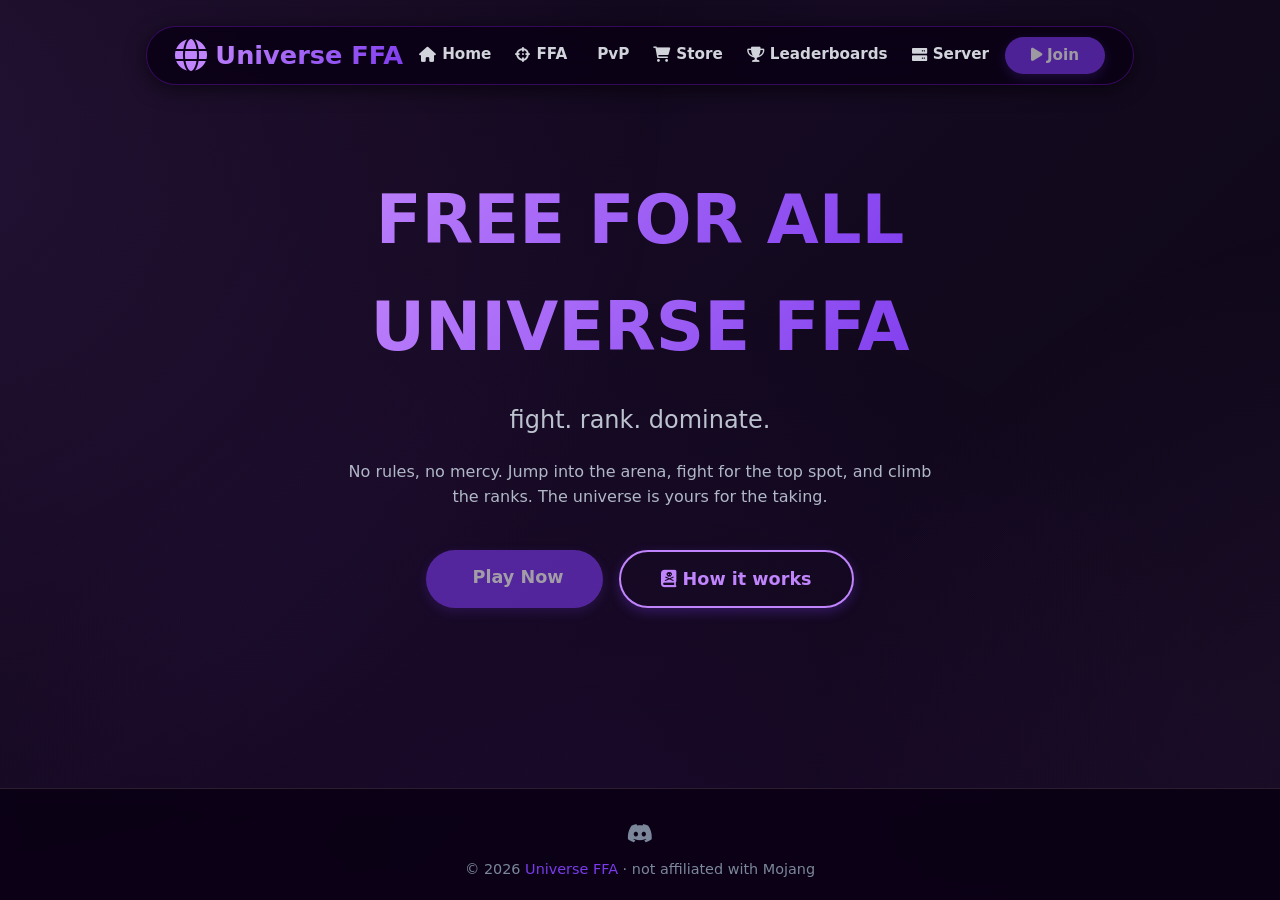
<file: index.html>
<!DOCTYPE html>
<html lang="en">
<head>
  <meta charset="UTF-8">
  <meta name="viewport" content="width=device-width, initial-scale=1.0">
  <title>Universe FFA · Home</title>
  <link rel="icon" type="image/png" href="favicon.png">
  <link rel="stylesheet" href="https://cdnjs.cloudflare.com/ajax/libs/font-awesome/6.0.0-beta3/css/all.min.css">
  <link rel="stylesheet" href="style.css">
  <style>
    .hero { text-align: center; padding: 3.5rem 0; }
    .hero h1 { font-size: 4.2rem; }
    .hero .subtitle { font-size: 1.5rem; margin: 1.2rem 0; color: #bcc3cf; }
    .hero p { max-width: 600px; margin: 0 auto 2.5rem; color: #b0b8c7; }
  </style>
</head>
<body>
  <div class="container">
    <nav class="navbar">
      <a href="index.html" class="logo"><i class="fas fa-globe"></i><span>Universe FFA</span></a>
      <div class="nav-links">
        <a href="index.html"><i class="fas fa-home"></i> Home</a>
        <a href="ffa.html"><i class="fas fa-crosshairs"></i> FFA</a>
        <a href="pvp.html"><i class="fas fa-sword"></i> PvP</a>
        <a href="store/index.html"><i class="fas fa-shopping-cart"></i> Store</a>
        <a href="leaderboards.html"><i class="fas fa-trophy"></i> Leaderboards</a>
        <a href="server.html"><i class="fas fa-server"></i> Server</a>
      </div>
      <a href="#" class="btn" style="pointer-events: none; opacity: 0.6;"><i class="fas fa-play"></i> Join</a>
    </nav>
  </div>
  <div class="container">
    <div class="hero">
      <h1>FREE FOR ALL</h1>
      <h1>UNIVERSE FFA</h1>
      <div class="subtitle">fight. rank. dominate.</div>
      <p>No rules, no mercy. Jump into the arena, fight for the top spot, and climb the ranks. The universe is yours for the taking.</p>
      <div class="hero-actions" style="display: flex; gap: 1rem; justify-content: center; flex-wrap: wrap;">
        <a href="#" class="btn" style="font-size: 1.1rem; padding: 0.8rem 2.5rem; pointer-events: none; opacity: 0.6;"><i class="fas fa-sword"></i> Play Now</a>
        <a href="ffa.html" class="btn btn-outline" style="font-size: 1.1rem; padding: 0.8rem 2.5rem;"><i class="fas fa-book-dead"></i> How it works</a>
      </div>
    </div>
  </div>
  <footer>
    <div class="container">
      <div class="footer-content">
        <div class="socials">
          <a href="https://discord.gg/pzXv2XDpx" target="_blank"><i class="fab fa-discord"></i></a>
        </div>
        <div class="copy">&copy; 2026 <span>Universe FFA</span> · not affiliated with Mojang</div>
      </div>
    </div>
  </footer>
</body>
</html>
</file>
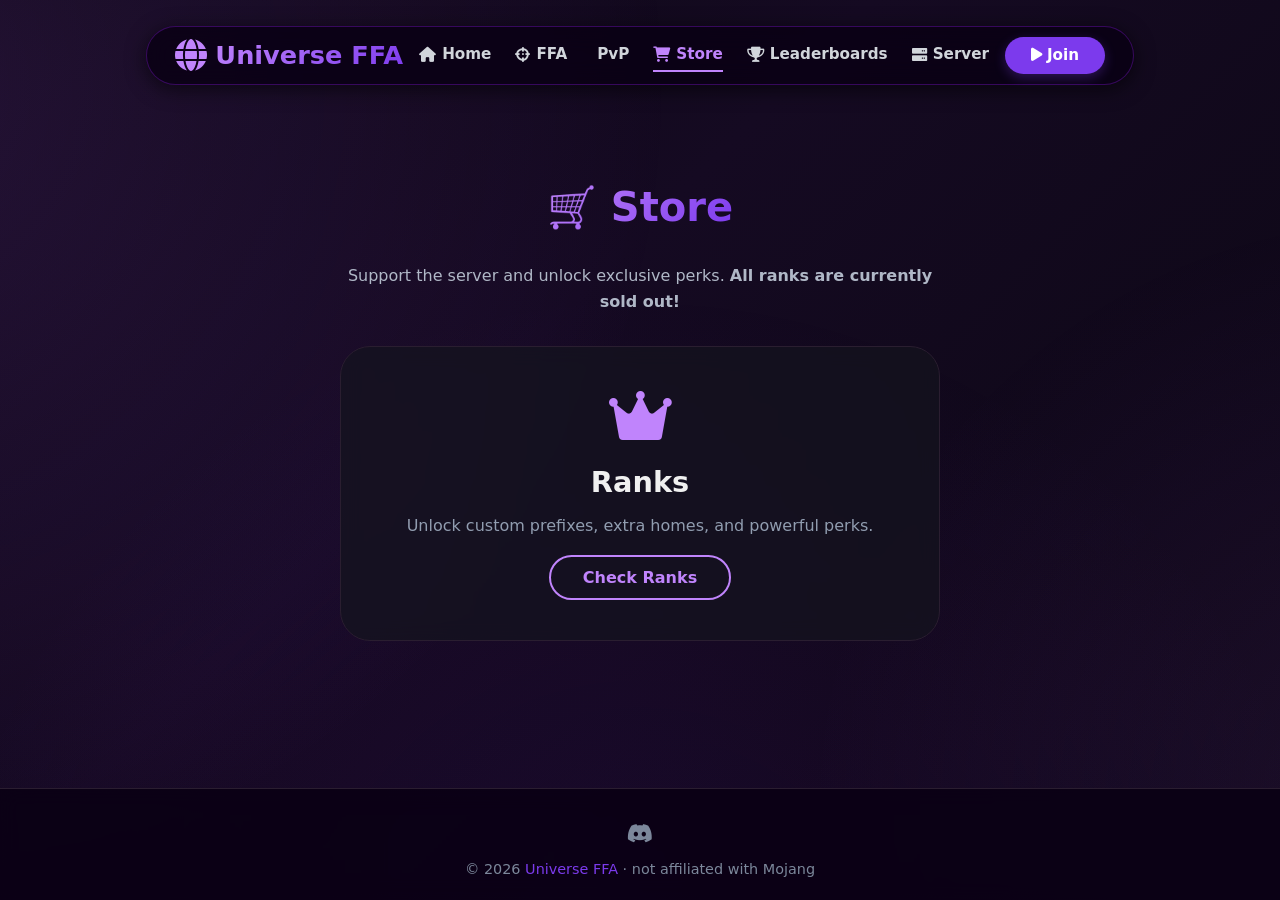
<file: store/index.html>
<!DOCTYPE html>
<html lang="en">
<head>
  <meta charset="UTF-8">
  <meta name="viewport" content="width=device-width, initial-scale=1.0">
  <title>Universe FFA · Store</title>
  <link rel="icon" type="image/png" href="favicon.png">
  <link rel="stylesheet" href="https://cdnjs.cloudflare.com/ajax/libs/font-awesome/6.0.0-beta3/css/all.min.css">
  <link rel="stylesheet" href="../style.css">
  <style>
    .store-grid { display: grid; grid-template-columns: 1fr; gap: 2rem; margin: 2rem 0 3rem; max-width: 600px; margin-left: auto; margin-right: auto; }
    .store-item {
      background: rgba(20, 20, 30, 0.7); backdrop-filter: blur(10px);
      border-radius: 30px; padding: 2.5rem 1.5rem; text-align: center;
      border: 1px solid #2a1e30; transition: 0.3s; text-decoration: none; color: inherit; display: block;
    }
    .store-item:hover { transform: translateY(-8px); border-color: #c084fc; box-shadow: 0 12px 30px rgba(124, 58, 237, 0.2); }
    .store-item i { font-size: 3.5rem; color: #c084fc; margin-bottom: 1rem; }
    .store-item h3 { font-size: 1.8rem; margin-bottom: 0.5rem; color: #f0f0f0; }
    .store-item .desc { color: #919db0; margin-bottom: 1rem; }
    .buy-btn {
      background: transparent; border: 2px solid #c084fc; color: #c084fc;
      padding: 0.5rem 2rem; border-radius: 40px; font-weight: 700; cursor: pointer;
      transition: 0.3s; text-decoration: none; display: inline-block;
    }
    .buy-btn:hover { background: #c084fc; color: #0b0d15; }
  </style>
</head>
<body>
  <div class="container">
    <nav class="navbar">
      <a href="../index.html" class="logo"><i class="fas fa-globe"></i><span>Universe FFA</span></a>
      <div class="nav-links">
        <a href="../index.html"><i class="fas fa-home"></i> Home</a>
        <a href="../ffa.html"><i class="fas fa-crosshairs"></i> FFA</a>
        <a href="../pvp.html"><i class="fas fa-sword"></i> PvP</a>
        <a href="index.html" style="color:#c084fc; border-bottom-color:#c084fc;"><i class="fas fa-shopping-cart"></i> Store</a>
        <a href="../leaderboards.html"><i class="fas fa-trophy"></i> Leaderboards</a>
        <a href="../server.html"><i class="fas fa-server"></i> Server</a>
      </div>
      <a href="minecraft://scarletsmp.playwithbao.com:48316" class="btn"><i class="fas fa-play"></i> Join</a>
    </nav>
  </div>
  <div class="container" style="padding: 2rem 0;">
    <h2 class="section-title"><span>🛒 Store</span></h2>
    <p style="color: #b0b8c7; max-width: 600px; margin: 0 auto 2rem; text-align: center;">Support the server and unlock exclusive perks. <strong>All ranks are currently sold out!</strong></p>
    <div class="store-grid">
      <a href="ranks.html" class="store-item">
        <i class="fas fa-crown"></i>
        <h3>Ranks</h3>
        <div class="desc">Unlock custom prefixes, extra homes, and powerful perks.</div>
        <span class="buy-btn">Check Ranks</span>
      </a>
    </div>
  </div>
  <footer>
    <div class="container">
      <div class="footer-content">
        <div class="socials"><a href="https://discord.gg/pzXv2XDpx" target="_blank"><i class="fab fa-discord"></i></a></div>
        <div class="copy">&copy; 2026 <span>Universe FFA</span> · not affiliated with Mojang</div>
      </div>
    </div>
  </footer>
</body>
</html>
</file>
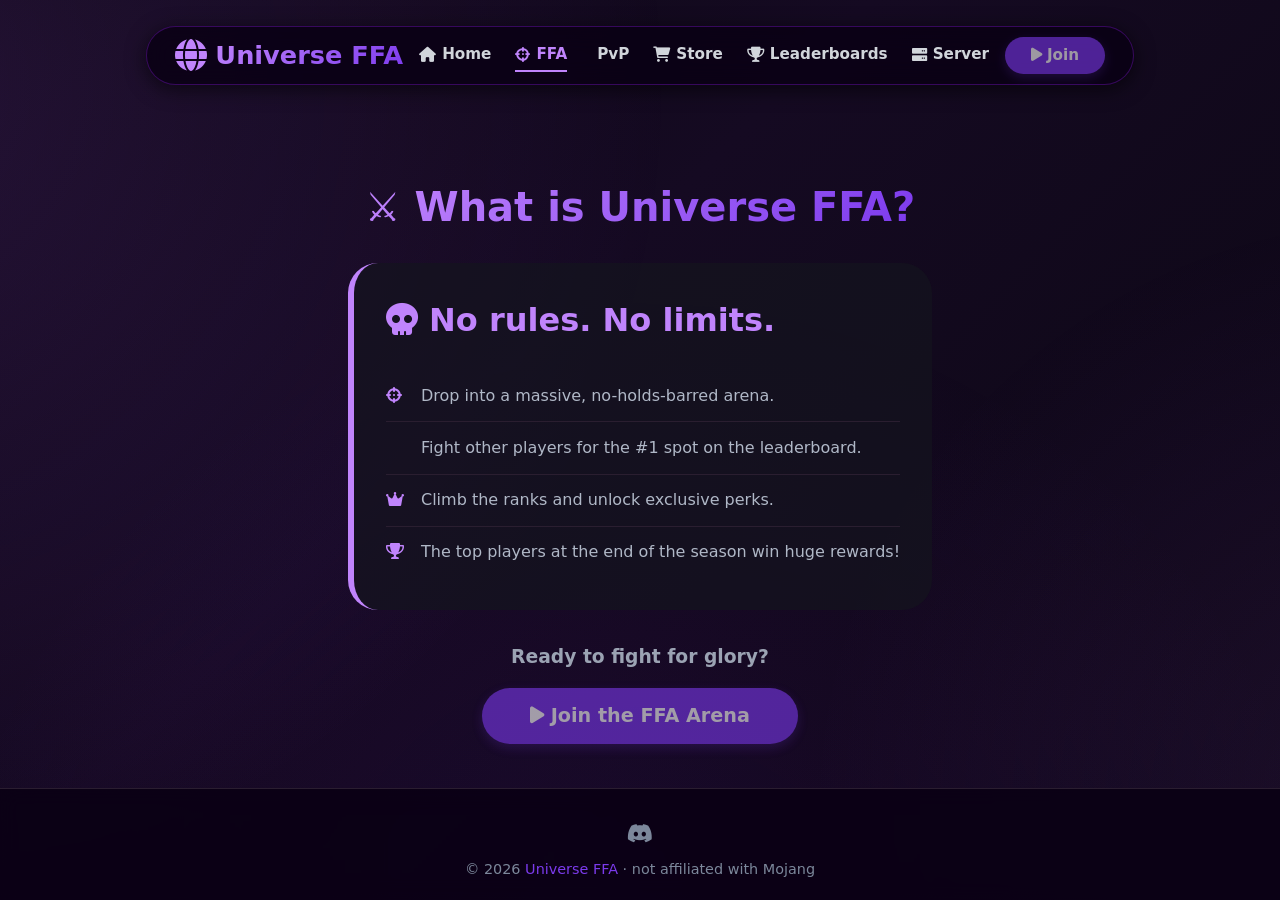
<file: ffa.html>
<!DOCTYPE html>
<html lang="en">
<head>
  <meta charset="UTF-8">
  <meta name="viewport" content="width=device-width, initial-scale=1.0">
  <title>Universe FFA · FFA</title>
  <link rel="icon" type="image/png" href="favicon.png">
  <link rel="stylesheet" href="https://cdnjs.cloudflare.com/ajax/libs/font-awesome/6.0.0-beta3/css/all.min.css">
  <link rel="stylesheet" href="style.css">
</head>
<body>
  <div class="container">
    <nav class="navbar">
      <a href="index.html" class="logo"><i class="fas fa-globe"></i><span>Universe FFA</span></a>
      <div class="nav-links">
        <a href="index.html"><i class="fas fa-home"></i> Home</a>
        <a href="ffa.html" style="color:#c084fc; border-bottom-color:#c084fc;"><i class="fas fa-crosshairs"></i> FFA</a>
        <a href="pvp.html"><i class="fas fa-sword"></i> PvP</a>
        <a href="store/index.html"><i class="fas fa-shopping-cart"></i> Store</a>
        <a href="leaderboards.html"><i class="fas fa-trophy"></i> Leaderboards</a>
        <a href="server.html"><i class="fas fa-server"></i> Server</a>
      </div>
      <a href="#" class="btn" style="pointer-events: none; opacity: 0.6;"><i class="fas fa-play"></i> Join</a>
    </nav>
  </div>
  <div class="container" style="padding: 2rem 0;">
    <h2 class="section-title"><span>⚔️ What is Universe FFA?</span></h2>
    <div style="background: rgba(20, 20, 30, 0.7); border-radius: 30px; padding: 2rem; border-left: 6px solid #c084fc; margin-bottom: 2rem;">
      <h3 style="font-size: 2rem; color: #c084fc;"><i class="fas fa-skull"></i> No rules. No limits.</h3>
      <ul style="list-style: none; margin-top: 1.5rem; color: #b0b8c7;">
        <li style="padding: 0.8rem 0; border-bottom: 1px solid #2a1e30;"><i class="fas fa-crosshairs" style="color:#c084fc; width: 30px;"></i> Drop into a massive, no-holds-barred arena.</li>
        <li style="padding: 0.8rem 0; border-bottom: 1px solid #2a1e30;"><i class="fas fa-sword" style="color:#c084fc; width: 30px;"></i> Fight other players for the #1 spot on the leaderboard.</li>
        <li style="padding: 0.8rem 0; border-bottom: 1px solid #2a1e30;"><i class="fas fa-crown" style="color:#c084fc; width: 30px;"></i> Climb the ranks and unlock exclusive perks.</li>
        <li style="padding: 0.8rem 0;"><i class="fas fa-trophy" style="color:#c084fc; width: 30px;"></i> The top players at the end of the season win huge rewards!</li>
      </ul>
    </div>
    <div style="text-align: center; margin-top: 2rem;">
      <h3 style="color: #9ba3b3; margin-bottom: 1rem;">Ready to fight for glory?</h3>
      <a href="#" class="btn" style="font-size: 1.2rem; padding: 0.8rem 3rem; pointer-events: none; opacity: 0.6;"><i class="fas fa-play"></i> Join the FFA Arena</a>
    </div>
  </div>
  <footer>
    <div class="container">
      <div class="footer-content">
        <div class="socials">
          <a href="https://discord.gg/pzXv2XDpx" target="_blank"><i class="fab fa-discord"></i></a>
        </div>
        <div class="copy">&copy; 2026 <span>Universe FFA</span> · not affiliated with Mojang</div>
      </div>
    </div>
  </footer>
</body>
</html>
</file>
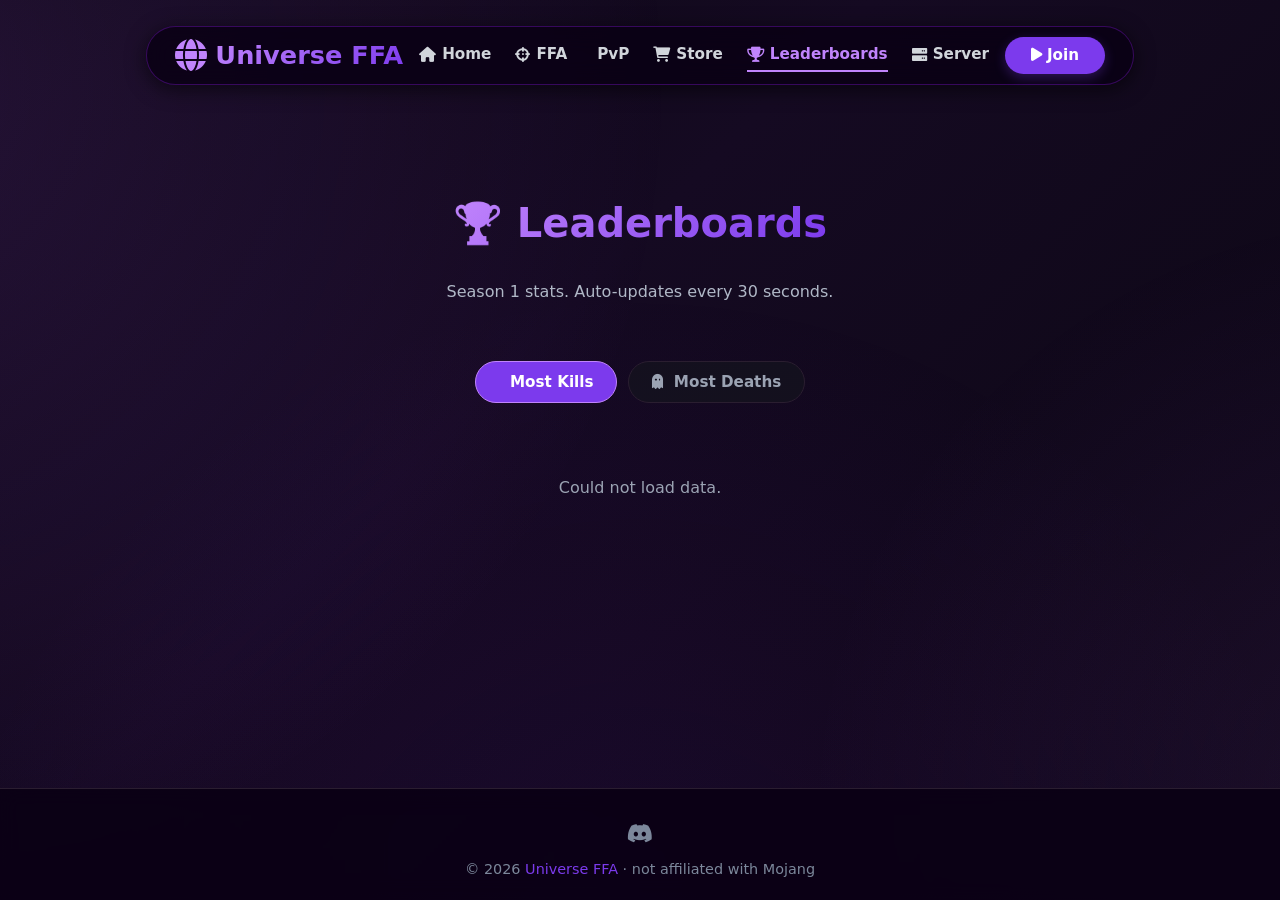
<file: leaderboards.html>
<!DOCTYPE html>
<html lang="en">
<head>
  <meta charset="UTF-8">
  <meta name="viewport" content="width=device-width, initial-scale=1.0">
  <title>Universe FFA · Leaderboards</title>
  <link rel="icon" type="image/png" href="favicon.png">
  <link rel="stylesheet" href="https://cdnjs.cloudflare.com/ajax/libs/font-awesome/6.0.0-beta3/css/all.min.css">
  <link rel="stylesheet" href="style.css">
  <style>
    .lb-hero { text-align: center; padding: 3rem 0 1.5rem; }
    .lb-hero h1 { font-size: 3.5rem; }
    .lb-hero p { color: #b0b8c7; margin-top: 0.5rem; }

    .lb-tabs {
      display: flex; flex-wrap: wrap; gap: 0.7rem; justify-content: center; margin: 2rem 0 1.5rem;
    }
    .lb-tab {
      background: rgba(20, 20, 30, 0.7); border: 1px solid #2a1e30;
      border-radius: 40px; padding: 0.5rem 1.4rem; color: #9ba3b3; font-weight: 600;
      cursor: pointer; transition: 0.3s ease; font-size: 0.95rem;
    }
    .lb-tab:hover { border-color: #c084fc; color: #c084fc; }
    .lb-tab.active { background: #7c3aed; border-color: #c084fc; color: white; }
    .lb-tab i { margin-right: 6px; }

    .lb-panel { display: none; }
    .lb-panel.active { display: block; }

    .lb-table {
      width: 100%; border-collapse: collapse; background: rgba(20, 20, 30, 0.7); backdrop-filter: blur(10px);
      border-radius: 20px; overflow: hidden; border: 1px solid #2a1e30;
    }
    .lb-table thead tr { background: rgba(10, 0, 20, 0.9); color: #9ba3b3; font-size: 0.85rem; text-transform: uppercase; letter-spacing: 0.05em; }
    .lb-table th, .lb-table td { padding: 0.9rem 1.2rem; text-align: left; }
    .lb-table tbody tr { border-top: 1px solid #2a1e30; transition: background 0.2s ease; }
    .lb-table tbody tr:hover { background: rgba(10, 0, 20, 0.9); }

    .rank-badge {
      display: inline-flex; align-items: center; justify-content: center;
      width: 32px; height: 32px; border-radius: 50%; font-weight: 800; font-size: 0.9rem;
    }
    .rank-1 { background: #c084fc; color: #0b0d15; }
    .rank-2 { background: #a0a0a0; color: #0b0d15; }
    .rank-3 { background: #cd7f32; color: #0b0d15; }
    .rank-other { background: #2a1e30; color: #9ba3b3; }

    .player-name { font-weight: 700; color: #f0f0f0; }
    .stat-value { color: #c084fc; font-weight: 700; }

    .loading { text-align: center; padding: 3rem; color: #9ba3b3; }
    .loading i { font-size: 2rem; color: #7c3aed; animation: spin 1s linear infinite; display: block; margin-bottom: 0.5rem; }
    @keyframes spin { to { transform: rotate(360deg); } }
    .last-updated { text-align: right; color: #555; font-size: 0.8rem; margin-top: 0.5rem; }
  </style>
</head>
<body>
  <div class="container">
    <nav class="navbar">
      <a href="index.html" class="logo"><i class="fas fa-globe"></i><span>Universe FFA</span></a>
      <div class="nav-links">
        <a href="index.html"><i class="fas fa-home"></i> Home</a>
        <a href="ffa.html"><i class="fas fa-crosshairs"></i> FFA</a>
        <a href="pvp.html"><i class="fas fa-sword"></i> PvP</a>
        <a href="store/index.html"><i class="fas fa-shopping-cart"></i> Store</a>
        <a href="leaderboards.html" style="color:#c084fc; border-bottom-color:#c084fc;"><i class="fas fa-trophy"></i> Leaderboards</a>
        <a href="server.html"><i class="fas fa-server"></i> Server</a>
      </div>
      <a href="minecraft://scarletsmp.playwithbao.com:48316" class="btn"><i class="fas fa-play"></i> Join</a>
    </nav>
  </div>
  <div class="container">
    <div class="lb-hero"><h2 class="section-title"><span>🏆 Leaderboards</span></h2><p>Season 1 stats. Auto-updates every 30 seconds.</p></div>
    <div class="lb-tabs">
      <div class="lb-tab active" onclick="switchTab('kills')"><i class="fas fa-sword"></i> Most Kills</div>
      <div class="lb-tab" onclick="switchTab('deaths')"><i class="fas fa-ghost"></i> Most Deaths</div>
    </div>
    <div id="panel-kills" class="lb-panel active"><div class="loading"><i class="fas fa-spinner"></i> Loading...</div></div>
    <div id="panel-deaths" class="lb-panel"><div class="loading"><i class="fas fa-spinner"></i> Loading...</div></div>
    <div class="last-updated" id="lastUpdated"></div>
  </div>
  <footer>
    <div class="container">
      <div class="footer-content">
        <div class="socials"><a href="https://discord.gg/pzXv2XDpx" target="_blank"><i class="fab fa-discord"></i></a></div>
        <div class="copy">&copy; 2026 <span>Universe FFA</span> · not affiliated with Mojang</div>
      </div>
    </div>
  </footer>

  <script>
    const API_URL = 'http://scarletsmp.mc-join.xyz:7070';
    const tabConfig = { kills: { label: 'Kills', icon: '<i class="fas fa-sword"></i>', key: 'kills' }, deaths: { label: 'Deaths', icon: '<i class="fas fa-ghost"></i>', key: 'deaths' } };
    const cache = {};
    function getRankClass(i) { if (i === 0) return 'rank-1'; if (i === 1) return 'rank-2'; if (i === 2) return 'rank-3'; return 'rank-other'; }
    function formatValue(key, val) { return Number(val).toLocaleString(); }
    function buildTable(data, config) {
      if (!data || data.length === 0) return '<div class="loading">No data yet. Be the first!</div>';
      let rows = data.map((p, i) => `<tr><td><span class="rank-badge ${getRankClass(i)}">${i + 1}</span></td><td class="player-name">${p.name}</td><td class="stat-value">${formatValue(config.key, p.value)}</td></tr>`).join('');
      return `<table class="lb-table"><thead><tr><th>#</th><th>Player</th><th>${config.icon} ${config.label}</th></tr></thead><tbody>${rows}</tbody></table>`;
    }
    async function loadTab(tab) {
      const panel = document.getElementById('panel-' + tab);
      if (cache[tab]) { panel.innerHTML = buildTable(cache[tab], tabConfig[tab]); return; }
      panel.innerHTML = '<div class="loading"><i class="fas fa-spinner"></i> Loading...</div>';
      try {
        const res = await fetch(`${API_URL}/leaderboard?type=${tab}`);
        const data = await res.json();
        cache[tab] = data;
        panel.innerHTML = buildTable(data, tabConfig[tab]);
        document.getElementById('lastUpdated').textContent = 'Last updated: ' + new Date().toLocaleTimeString();
      } catch (e) { panel.innerHTML = '<div class="loading">Could not load data.</div>'; }
    }
    let activeTab = 'kills';
    function switchTab(tab) {
      document.querySelectorAll('.lb-tab').forEach(t => t.classList.remove('active'));
      document.querySelectorAll('.lb-panel').forEach(p => p.classList.remove('active'));
      document.querySelector(`.lb-tab[onclick="switchTab('${tab}')"]`).classList.add('active');
      document.getElementById('panel-' + tab).classList.add('active');
      activeTab = tab; loadTab(tab);
    }
    loadTab('kills');
    setInterval(() => { Object.keys(cache).forEach(k => delete cache[k]); loadTab(activeTab); }, 30000);
  </script>
</body>
</html>
</file>
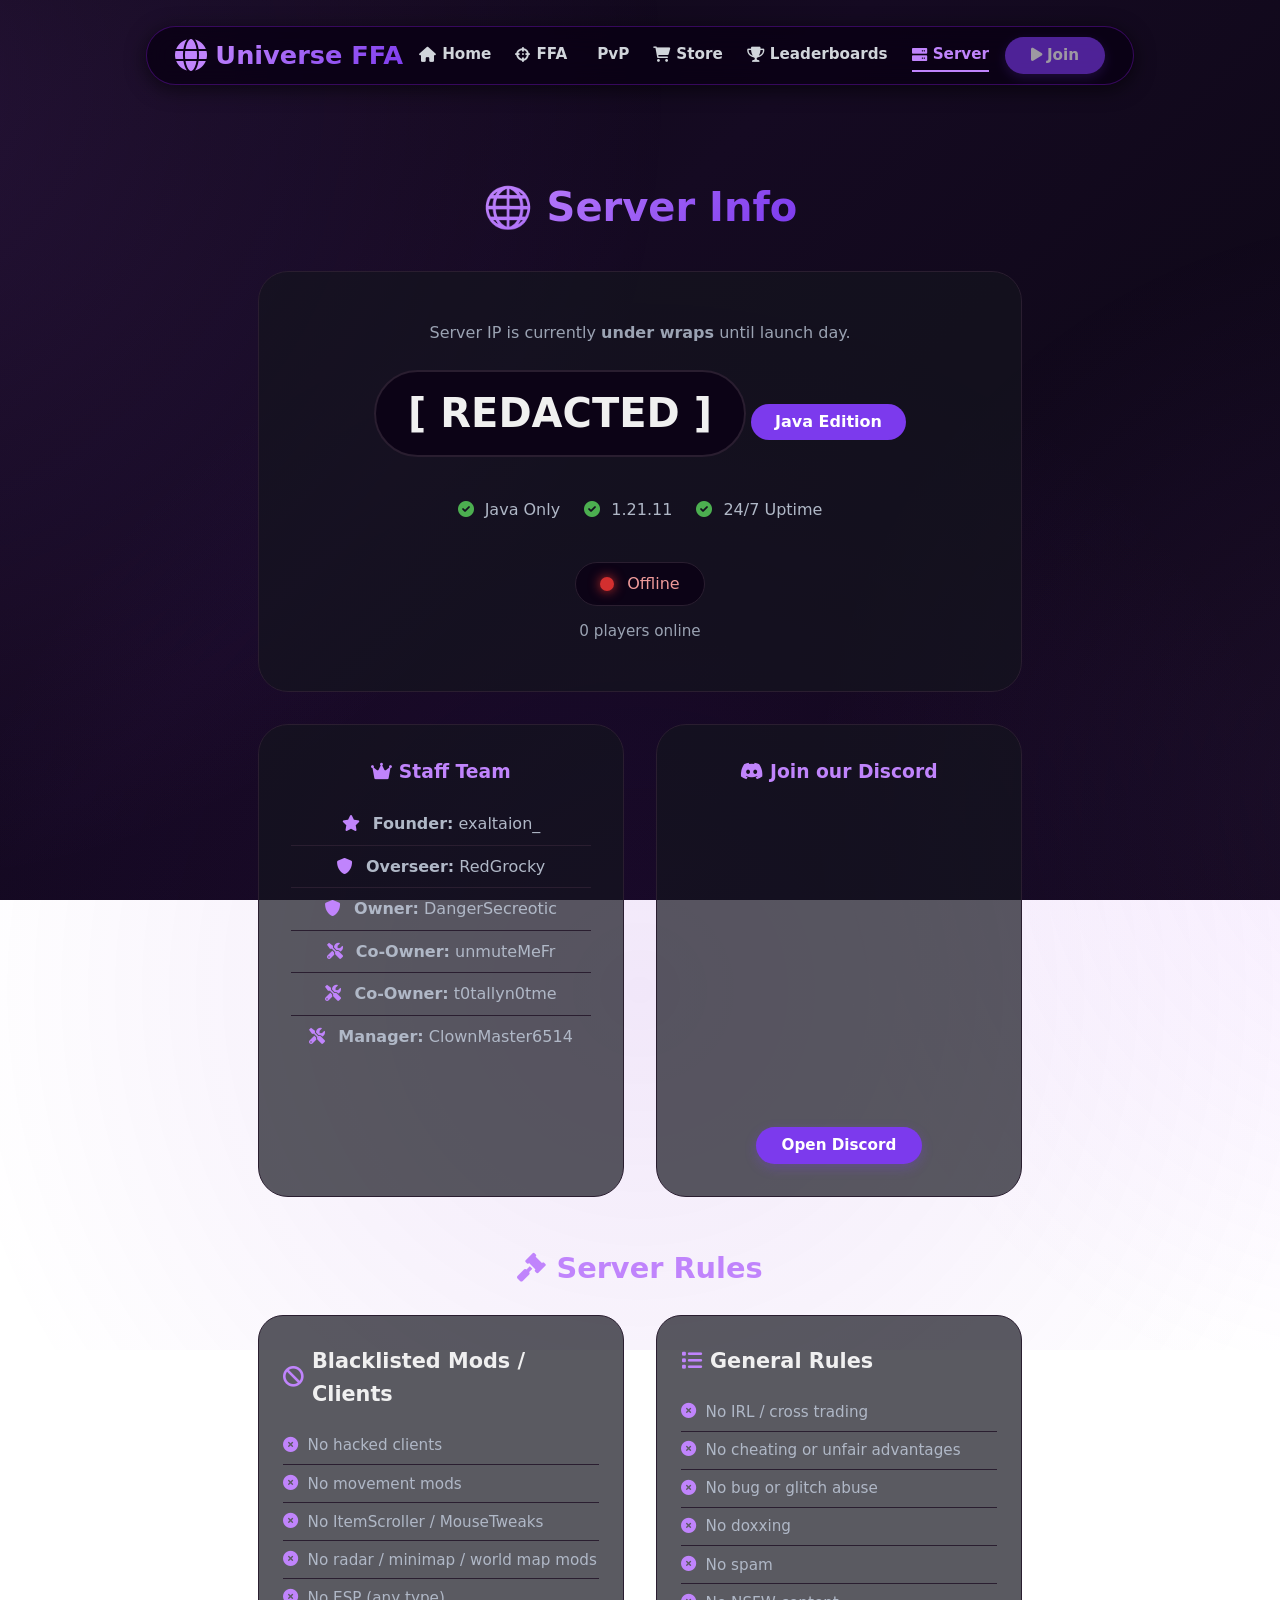
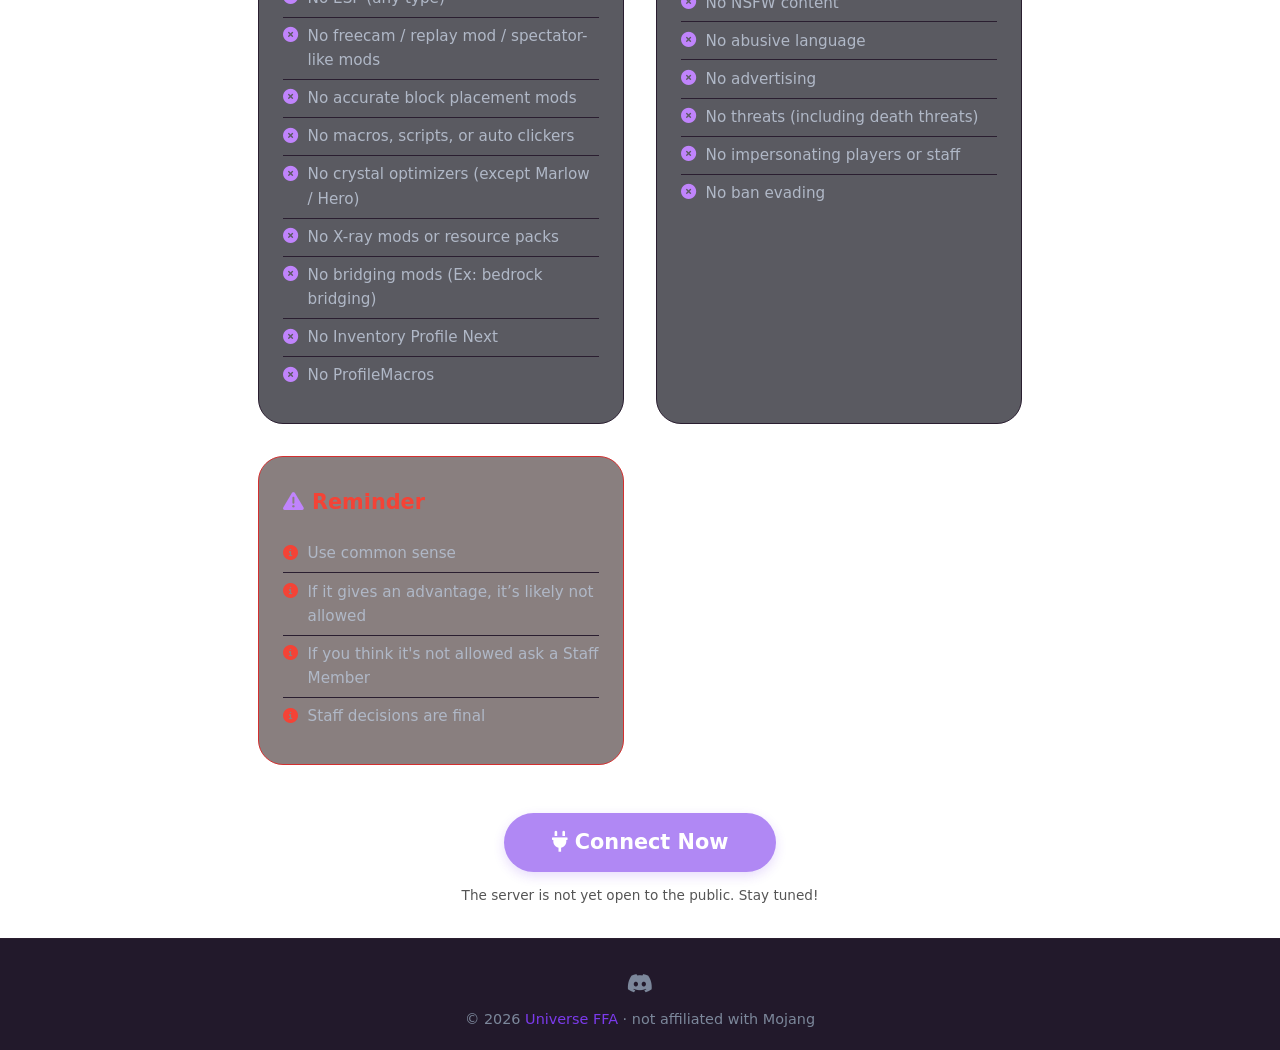
<file: server.html>
<!DOCTYPE html>
<html lang="en">
<head>
  <meta charset="UTF-8">
  <meta name="viewport" content="width=device-width, initial-scale=1.0">
  <title>Universe FFA · Server Info</title>
  <link rel="icon" type="image/png" href="favicon.png">
  <link rel="stylesheet" href="https://cdnjs.cloudflare.com/ajax/libs/font-awesome/6.0.0-beta3/css/all.min.css">
  <link rel="stylesheet" href="style.css">
  <style>
    .server-card { background: rgba(20, 20, 30, 0.7); border-radius: 30px; padding: 3rem 2rem; margin: 2rem 0; border: 1px solid #2a1e30; text-align: center; transition: all 0.3s ease; }
    .server-card:hover { border-color: #c084fc; transform: scale(1.01); }
    .ip-container { position: relative; display: inline-block; margin: 1rem 0; }
    .big-ip { font-size: 2.5rem; font-weight: 800; background: rgba(10, 0, 20, 0.8); padding: 0.6rem 2rem; border-radius: 60px; border: 2px solid #2a1e30; color: #f0f0f0; cursor: default; display: inline-block; }
    .port-badge { background: #7c3aed; padding: 0.3rem 1.5rem; border-radius: 40px; font-weight: 700; display: inline-block; color: white; font-size: 1rem; margin-top: 0.5rem; }
    .check-list { margin: 1.5rem 0; display: flex; justify-content: center; gap: 1.5rem; flex-wrap: wrap; }
    .check-list div { color: #b0b8c7; font-weight: 500; }
    .check-list i { color: #4caf50; margin-right: 6px; }
    .server-status { display: inline-flex; align-items: center; gap: 0.8rem; margin: 1rem auto 0.5rem; background: rgba(10, 0, 20, 0.8); padding: 0.5rem 1.5rem; border-radius: 60px; border: 1px solid #2a1e30; }
    .status-dot { width: 14px; height: 14px; border-radius: 50%; background: #555; display: inline-block; transition: 0.3s ease; }
    .status-dot.online { background: #4caf50; box-shadow: 0 0 12px #4caf50; animation: pulse 2s infinite; }
    .status-dot.offline { background: #d32f2f; box-shadow: 0 0 12px #d32f2f; }
    @keyframes pulse { 0% { transform: scale(0.95); opacity: 0.7; } 50% { transform: scale(1.1); opacity: 1; } 100% { transform: scale(0.95); opacity: 0.7; } }
    .status-text.online { color: #81c784; }
    .status-text.offline { color: #ef9a9a; }
    .player-count { color: #9ba3b3; margin-top: 0.3rem; font-size: 0.95rem; }
    .grid-2col { display: grid; grid-template-columns: 1fr 1fr; gap: 2rem; margin: 2rem 0; }
    @media (max-width: 850px) { .grid-2col { grid-template-columns: 1fr; } }
    .staff-card, .widget-card { background: rgba(20, 20, 30, 0.7); border-radius: 30px; padding: 2rem; border: 1px solid #2a1e30; }
    .staff-card h3, .widget-card h3 { color: #c084fc; margin-bottom: 1rem; text-align: center; }
    .staff-list { list-style: none; text-align: center; }
    .staff-list li { padding: 0.5rem 0; color: #b0b8c7; border-bottom: 1px solid #2a1e30; }
    .staff-list li:last-child { border-bottom: none; }
    .staff-list i { color: #c084fc; margin-right: 8px; }
    .faq-container { margin: 3rem 0; }
    .faq-container h3 { color: #c084fc; font-size: 1.8rem; text-align: center; margin-bottom: 1.5rem; }
    .faq-item { background: rgba(20, 20, 30, 0.7); border: 1px solid #2a1e30; border-radius: 20px; margin-bottom: 1rem; overflow: hidden; transition: 0.3s ease; }
    .faq-item:hover { border-color: #c084fc; }
    .faq-question { display: flex; justify-content: space-between; align-items: center; padding: 1rem 1.5rem; cursor: pointer; color: #f0f0f0; font-weight: 600; }
    .faq-question i { color: #c084fc; transition: 0.3s ease; }
    .faq-answer { max-height: 0; overflow: hidden; transition: max-height 0.3s ease, padding 0.3s ease; padding: 0 1.5rem; color: #b0b8c7; }
    .faq-item.active .faq-answer { max-height: 200px; padding: 0 1.5rem 1.5rem 1.5rem; }
    .faq-item.active .faq-question i { transform: rotate(180deg); }
    .connect-btn-container { text-align: center; margin-top: 1.5rem; }
    .connect-note { color: #555; margin-top: 0.8rem; font-size: 0.85rem; }

    /* ===== NEW RULES STYLING ===== */
    .rules-section { margin: 3rem 0; }
    .rules-section h3 { color: #c084fc; font-size: 1.8rem; margin-bottom: 1rem; text-align: center; }
    .rules-grid {
      display: grid;
      grid-template-columns: repeat(auto-fit, minmax(300px, 1fr));
      gap: 2rem;
      margin-top: 1.5rem;
    }
    .rules-card {
      background: rgba(20, 20, 30, 0.7); border-radius: 25px; padding: 1.8rem 1.5rem;
      border: 1px solid #2a1e30; transition: 0.3s ease; text-align: left;
    }
    .rules-card:hover { border-color: #c084fc; transform: translateY(-4px); }
    .rules-card h4 { font-size: 1.3rem; margin-bottom: 1rem; display: flex; align-items: center; gap: 0.5rem; color: #f0f0f0; }
    .rules-card h4 i { color: #c084fc; }
    .rules-card ul { list-style: none; color: #b0b8c7; font-size: 0.95rem; }
    .rules-card ul li { padding: 0.4rem 0; border-bottom: 1px solid #2a1e30; display: flex; align-items: flex-start; gap: 0.6rem; }
    .rules-card ul li:last-child { border-bottom: none; }
    .rules-card ul li i { color: #c084fc; margin-top: 0.2rem; flex-shrink: 0; }
    .rules-card.warning { border-color: #d32f2f; background: rgba(20, 0, 0, 0.5); }
    .rules-card.warning h4 { color: #f44336; }
    .rules-card.warning ul li i { color: #f44336; }
  </style>
</head>
<body>
  <div class="container">
    <nav class="navbar">
      <a href="index.html" class="logo"><i class="fas fa-globe"></i><span>Universe FFA</span></a>
      <div class="nav-links">
        <a href="index.html"><i class="fas fa-home"></i> Home</a>
        <a href="ffa.html"><i class="fas fa-crosshairs"></i> FFA</a>
        <a href="pvp.html"><i class="fas fa-sword"></i> PvP</a>
        <a href="store/index.html"><i class="fas fa-shopping-cart"></i> Store</a>
        <a href="leaderboards.html"><i class="fas fa-trophy"></i> Leaderboards</a>
        <a href="server.html" style="color:#c084fc; border-bottom-color:#c084fc;"><i class="fas fa-server"></i> Server</a>
      </div>
      <a href="#" class="btn" style="pointer-events: none; opacity: 0.6;"><i class="fas fa-play"></i> Join</a>
    </nav>
  </div>
  <div class="container" style="padding: 2rem 0;">
    <h2 class="section-title"><span>🌐 Server Info</span></h2>
    <div class="server-card">
      <div style="color: #9ba3b3; margin-bottom: 0.5rem;">Server IP is currently <strong>under wraps</strong> until launch day.</div>
      <div class="ip-container">
        <div class="big-ip">[ REDACTED ]</div>
      </div>
      <div class="port-badge">Java Edition</div>
      <div class="check-list"><div><i class="fas fa-check-circle"></i> Java Only</div><div><i class="fas fa-check-circle"></i> 1.21.11</div><div><i class="fas fa-check-circle"></i> 24/7 Uptime</div></div>
      <div class="server-status" id="serverStatus">
        <span class="status-dot" id="statusDot"></span><span class="status-text" id="statusText">Checking...</span>
      </div>
      <div class="player-count"><span id="playerCount">0</span> players online</div>
    </div>
    <div class="grid-2col">
      <div class="staff-card">
        <h3><i class="fas fa-crown"></i> Staff Team</h3>
        <ul class="staff-list">
          <li><i class="fas fa-star"></i> <strong>Founder:</strong> exaltaion_</li>
          <li><i class="fas fa-shield-alt"></i> <strong>Overseer:</strong> RedGrocky</li>
          <li><i class="fas fa-shield-alt"></i> <strong>Owner:</strong> DangerSecreotic</li>
          <li><i class="fas fa-tools"></i> <strong>Co-Owner:</strong> unmuteMeFr</li>
          <li><i class="fas fa-tools"></i> <strong>Co-Owner:</strong> t0tallyn0tme</li>
          <li><i class="fas fa-tools"></i> <strong>Manager:</strong> ClownMaster6514</li>
        </ul>
      </div>
      <div class="widget-card">
        <h3><i class="fab fa-discord"></i> Join our Discord</h3>
        <iframe src="https://discord.com/widget?id=1516769975128428706&theme=dark" width="100%" height="300" allowtransparency="true" frameborder="0" sandbox="allow-popups allow-popups-to-escape-sandbox allow-same-origin allow-scripts"></iframe>
        <div style="text-align: center; margin-top: 1rem;"><a href="https://discord.gg/pzXv2XDpx" target="_blank" class="btn">Open Discord</a></div>
      </div>
    </div>

    <!-- ===== SERVER RULES ===== -->
    <div class="rules-section">
      <h3><i class="fas fa-gavel"></i> Server Rules</h3>
      <div class="rules-grid">
        
        <div class="rules-card">
          <h4><i class="fas fa-ban"></i> Blacklisted Mods / Clients</h4>
          <ul>
            <li><i class="fas fa-times-circle"></i> No hacked clients</li>
            <li><i class="fas fa-times-circle"></i> No movement mods</li>
            <li><i class="fas fa-times-circle"></i> No ItemScroller / MouseTweaks</li>
            <li><i class="fas fa-times-circle"></i> No radar / minimap / world map mods</li>
            <li><i class="fas fa-times-circle"></i> No ESP (any type)</li>
            <li><i class="fas fa-times-circle"></i> No freecam / replay mod / spectator-like mods</li>
            <li><i class="fas fa-times-circle"></i> No accurate block placement mods</li>
            <li><i class="fas fa-times-circle"></i> No macros, scripts, or auto clickers</li>
            <li><i class="fas fa-times-circle"></i> No crystal optimizers (except Marlow / Hero)</li>
            <li><i class="fas fa-times-circle"></i> No X-ray mods or resource packs</li>
            <li><i class="fas fa-times-circle"></i> No bridging mods (Ex: bedrock bridging)</li>
            <li><i class="fas fa-times-circle"></i> No Inventory Profile Next</li>
            <li><i class="fas fa-times-circle"></i> No ProfileMacros</li>
          </ul>
        </div>

        <div class="rules-card">
          <h4><i class="fas fa-list"></i> General Rules</h4>
          <ul>
            <li><i class="fas fa-times-circle"></i> No IRL / cross trading</li>
            <li><i class="fas fa-times-circle"></i> No cheating or unfair advantages</li>
            <li><i class="fas fa-times-circle"></i> No bug or glitch abuse</li>
            <li><i class="fas fa-times-circle"></i> No doxxing</li>
            <li><i class="fas fa-times-circle"></i> No spam</li>
            <li><i class="fas fa-times-circle"></i> No NSFW content</li>
            <li><i class="fas fa-times-circle"></i> No abusive language</li>
            <li><i class="fas fa-times-circle"></i> No advertising</li>
            <li><i class="fas fa-times-circle"></i> No threats (including death threats)</li>
            <li><i class="fas fa-times-circle"></i> No impersonating players or staff</li>
            <li><i class="fas fa-times-circle"></i> No ban evading</li>
          </ul>
        </div>

        <div class="rules-card warning">
          <h4><i class="fas fa-exclamation-triangle"></i> Reminder</h4>
          <ul>
            <li><i class="fas fa-info-circle"></i> Use common sense</li>
            <li><i class="fas fa-info-circle"></i> If it gives an advantage, it’s likely not allowed</li>
            <li><i class="fas fa-info-circle"></i> If you think it's not allowed ask a Staff Member</li>
            <li><i class="fas fa-info-circle"></i> Staff decisions are final</li>
          </ul>
        </div>

      </div>
    </div>

    <div class="connect-btn-container">
      <a href="#" class="btn" style="font-size: 1.3rem; padding: 0.8rem 3rem; pointer-events: none; opacity: 0.6;"><i class="fas fa-plug"></i> Connect Now</a>
      <div class="connect-note">The server is not yet open to the public. Stay tuned!</div>
    </div>
  </div>
  <footer>
    <div class="container">
      <div class="footer-content">
        <div class="socials"><a href="https://discord.gg/pzXv2XDpx" target="_blank"><i class="fab fa-discord"></i></a></div>
        <div class="copy">&copy; 2026 <span>Universe FFA</span> · not affiliated with Mojang</div>
      </div>
    </div>
  </footer>
  <script>
    function toggleFAQ(e) { e.classList.toggle('active'); }
    (function() {
      const HOST = 'scarletsmp.playwithbao.com'; const PORT = 48316;
      const statusDot = document.getElementById('statusDot'); const statusText = document.getElementById('statusText'); const playerCountSpan = document.getElementById('playerCount');
      function updateStatus(online, players) {
        if (online) { statusDot.className = 'status-dot online'; statusText.className = 'status-text online'; statusText.textContent = 'Online'; playerCountSpan.textContent = players; }
        else { statusDot.className = 'status-dot offline'; statusText.className = 'status-text offline'; statusText.textContent = 'Offline'; playerCountSpan.textContent = '0'; }
      }
      async function pingServer() {
        try { const response = await fetch(`https://api.mcsrvstat.us/3/${HOST}:${PORT}`); const data = await response.json(); if (data.online) { const players = data.players ? data.players.online : 0; updateStatus(true, players); } else { updateStatus(false); } }
        catch (error) { updateStatus(false); }
      }
      pingServer(); setInterval(pingServer, 30000);
    })();
  </script>
</body>
</html>
</file>
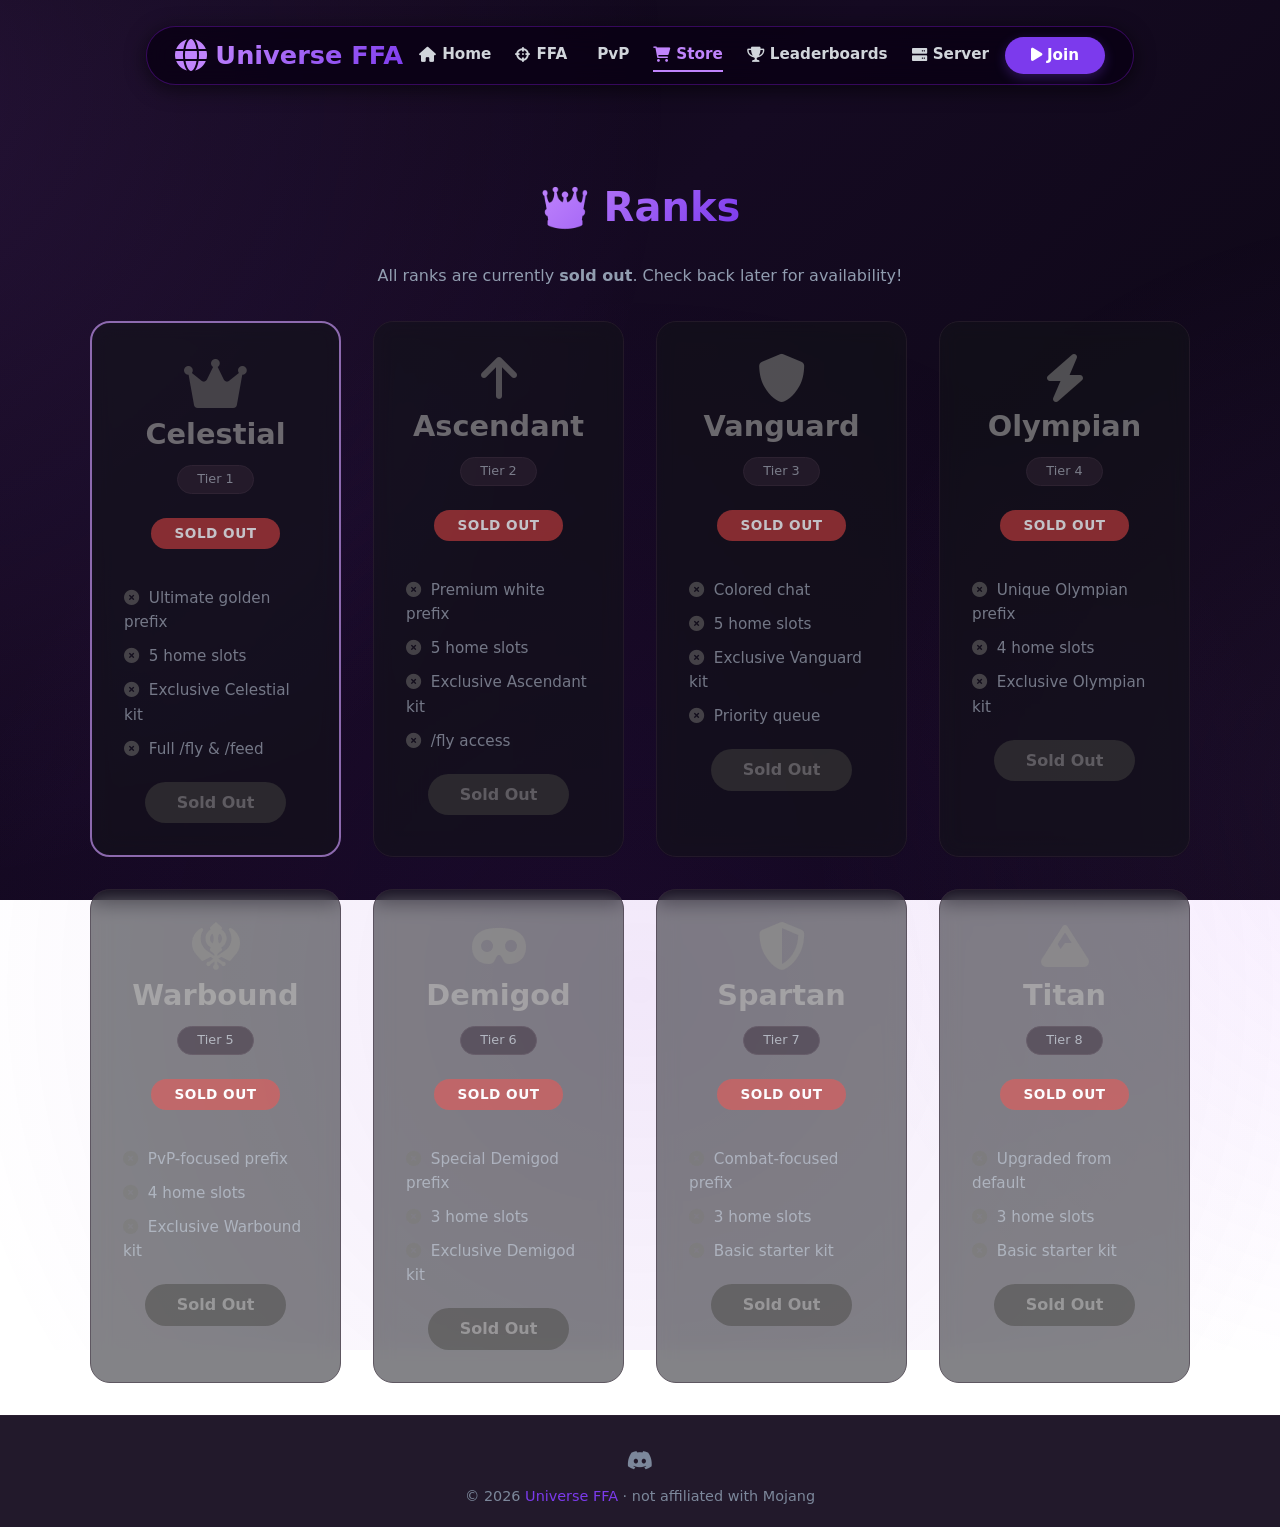
<file: store/ranks.html>
<!DOCTYPE html>
<html lang="en">
<head>
  <meta charset="UTF-8">
  <meta name="viewport" content="width=device-width, initial-scale=1.0">
  <title>Universe FFA · Ranks</title>
  <link rel="icon" type="image/png" href="favicon.png">
  <link rel="stylesheet" href="https://cdnjs.cloudflare.com/ajax/libs/font-awesome/6.0.0-beta3/css/all.min.css">
  <link rel="stylesheet" href="../style.css">
  <style>
    .rank-card {
      background: rgba(20, 20, 30, 0.7); backdrop-filter: blur(10px); border-radius: 20px; padding: 2rem; text-align: center;
      border: 1px solid #2a1e30; transition: 0.3s ease; position: relative;
      opacity: 0.75; filter: grayscale(30%); pointer-events: none;
    }
    .rank-card:hover { transform: translateY(-6px); border-color: #c084fc; }
    .rank-card.featured { border: 2px solid #c084fc; }
    .rank-badge { display: inline-block; background: #2a1e30; padding: 0.2rem 1.2rem; border-radius: 40px; font-size: 0.8rem; color: #9ba3b3; margin: 0.5rem 0; border: 1px solid #3a2a3e; }
    .sold-out-tag { display: inline-block; background: #d32f2f; color: white; font-weight: 700; font-size: 0.85rem; padding: 0.3rem 1.5rem; border-radius: 40px; margin: 1rem 0; text-transform: uppercase; letter-spacing: 0.5px; }
    .rank-perks { list-style: none; color: #919db0; margin: 1rem 0; font-size: 0.95rem; text-align: left; display: inline-block; }
    .rank-perks li { padding: 0.3rem 0; }
    .rank-perks i { color: #555; width: 20px; }
    .btn-sold-out { display: inline-block; padding: 0.5rem 2rem; border-radius: 40px; font-weight: 700; background: #333; color: #777; border: none; cursor: default; text-decoration: none; box-shadow: none; pointer-events: none; }
  </style>
</head>
<body>
  <div class="container">
    <nav class="navbar">
      <a href="../index.html" class="logo"><i class="fas fa-globe"></i><span>Universe FFA</span></a>
      <div class="nav-links">
        <a href="../index.html"><i class="fas fa-home"></i> Home</a>
        <a href="../ffa.html"><i class="fas fa-crosshairs"></i> FFA</a>
        <a href="../pvp.html"><i class="fas fa-sword"></i> PvP</a>
        <a href="index.html" style="color:#c084fc; border-bottom-color:#c084fc;"><i class="fas fa-shopping-cart"></i> Store</a>
        <a href="../leaderboards.html"><i class="fas fa-trophy"></i> Leaderboards</a>
        <a href="../server.html"><i class="fas fa-server"></i> Server</a>
      </div>
      <a href="minecraft://scarletsmp.playwithbao.com:48316" class="btn"><i class="fas fa-play"></i> Join</a>
    </nav>
  </div>
  <div class="container" style="padding: 2rem 0;">
    <h2 class="section-title"><span>👑 Ranks</span></h2>
    <p style="text-align: center; color: #919db0; margin-bottom: 2rem;">All ranks are currently <strong>sold out</strong>. Check back later for availability!</p>
    <div style="display: grid; grid-template-columns: repeat(auto-fit, minmax(250px, 1fr)); gap: 2rem; max-width: 1100px; margin: 0 auto;">
      <div class="rank-card featured"><i class="fas fa-crown" style="font-size: 3.5rem; color: #555;"></i><h3 style="color: #888; font-size: 1.8rem;">Celestial</h3><div class="rank-badge">Tier 1</div><div class="sold-out-tag">Sold Out</div><ul class="rank-perks"><li><i class="fas fa-times-circle"></i> Ultimate golden prefix</li><li><i class="fas fa-times-circle"></i> 5 home slots</li><li><i class="fas fa-times-circle"></i> Exclusive Celestial kit</li><li><i class="fas fa-times-circle"></i> Full /fly & /feed</li></ul><span class="btn-sold-out">Sold Out</span></div>
      <div class="rank-card"><i class="fas fa-arrow-up" style="font-size: 3rem; color: #666;"></i><h3 style="font-size: 1.8rem; color: #888;">Ascendant</h3><div class="rank-badge">Tier 2</div><div class="sold-out-tag">Sold Out</div><ul class="rank-perks"><li><i class="fas fa-times-circle"></i> Premium white prefix</li><li><i class="fas fa-times-circle"></i> 5 home slots</li><li><i class="fas fa-times-circle"></i> Exclusive Ascendant kit</li><li><i class="fas fa-times-circle"></i> /fly access</li></ul><span class="btn-sold-out">Sold Out</span></div>
      <div class="rank-card"><i class="fas fa-shield-alt" style="font-size: 3rem; color: #666;"></i><h3 style="font-size: 1.8rem; color: #888;">Vanguard</h3><div class="rank-badge">Tier 3</div><div class="sold-out-tag">Sold Out</div><ul class="rank-perks"><li><i class="fas fa-times-circle"></i> Colored chat</li><li><i class="fas fa-times-circle"></i> 5 home slots</li><li><i class="fas fa-times-circle"></i> Exclusive Vanguard kit</li><li><i class="fas fa-times-circle"></i> Priority queue</li></ul><span class="btn-sold-out">Sold Out</span></div>
      <div class="rank-card"><i class="fas fa-bolt" style="font-size: 3rem; color: #666;"></i><h3 style="font-size: 1.8rem; color: #888;">Olympian</h3><div class="rank-badge">Tier 4</div><div class="sold-out-tag">Sold Out</div><ul class="rank-perks"><li><i class="fas fa-times-circle"></i> Unique Olympian prefix</li><li><i class="fas fa-times-circle"></i> 4 home slots</li><li><i class="fas fa-times-circle"></i> Exclusive Olympian kit</li></ul><span class="btn-sold-out">Sold Out</span></div>
      <div class="rank-card"><i class="fas fa-khanda" style="font-size: 3rem; color: #666;"></i><h3 style="font-size: 1.8rem; color: #888;">Warbound</h3><div class="rank-badge">Tier 5</div><div class="sold-out-tag">Sold Out</div><ul class="rank-perks"><li><i class="fas fa-times-circle"></i> PvP-focused prefix</li><li><i class="fas fa-times-circle"></i> 4 home slots</li><li><i class="fas fa-times-circle"></i> Exclusive Warbound kit</li></ul><span class="btn-sold-out">Sold Out</span></div>
      <div class="rank-card"><i class="fas fa-mask" style="font-size: 3rem; color: #666;"></i><h3 style="font-size: 1.8rem; color: #888;">Demigod</h3><div class="rank-badge">Tier 6</div><div class="sold-out-tag">Sold Out</div><ul class="rank-perks"><li><i class="fas fa-times-circle"></i> Special Demigod prefix</li><li><i class="fas fa-times-circle"></i> 3 home slots</li><li><i class="fas fa-times-circle"></i> Exclusive Demigod kit</li></ul><span class="btn-sold-out">Sold Out</span></div>
      <div class="rank-card"><i class="fas fa-shield" style="font-size: 3rem; color: #666;"></i><h3 style="font-size: 1.8rem; color: #888;">Spartan</h3><div class="rank-badge">Tier 7</div><div class="sold-out-tag">Sold Out</div><ul class="rank-perks"><li><i class="fas fa-times-circle"></i> Combat-focused prefix</li><li><i class="fas fa-times-circle"></i> 3 home slots</li><li><i class="fas fa-times-circle"></i> Basic starter kit</li></ul><span class="btn-sold-out">Sold Out</span></div>
      <div class="rank-card"><i class="fas fa-mountain" style="font-size: 3rem; color: #666;"></i><h3 style="font-size: 1.8rem; color: #888;">Titan</h3><div class="rank-badge">Tier 8</div><div class="sold-out-tag">Sold Out</div><ul class="rank-perks"><li><i class="fas fa-times-circle"></i> Upgraded from default</li><li><i class="fas fa-times-circle"></i> 3 home slots</li><li><i class="fas fa-times-circle"></i> Basic starter kit</li></ul><span class="btn-sold-out">Sold Out</span></div>
    </div>
  </div>
  <footer>
    <div class="container">
      <div class="footer-content">
        <div class="socials"><a href="https://discord.gg/pzXv2XDpx" target="_blank"><i class="fab fa-discord"></i></a></div>
        <div class="copy">&copy; 2026 <span>Universe FFA</span> · not affiliated with Mojang</div>
      </div>
    </div>
  </footer>
</body>
</html>
</file>
<file: style.css>
* { margin: 0; padding: 0; box-sizing: border-box; }
html { scroll-behavior: smooth; }
body {
  font-family: 'Segoe UI', Roboto, system-ui, sans-serif;
  /* RICH DARK PURPLE GRADIENT BACKGROUND */
  background: linear-gradient(135deg, #0b0712 0%, #150a22 40%, #0b0712 100%);
  background-attachment: fixed;
  color: #f0f0f0;
  line-height: 1.6;
  min-height: 100vh;
  display: flex;
  flex-direction: column;
  overflow-x: hidden;
  position: relative;
}

/* Purple glow effects on top of the background */
body::before {
  content: '';
  position: fixed;
  top: -50%; left: -50%; width: 200%; height: 200%;
  background: radial-gradient(circle 800px at 20% 30%, rgba(180, 80, 255, 0.15), transparent 100%),
              radial-gradient(circle 600px at 80% 70%, rgba(180, 80, 255, 0.10), transparent 100%),
              radial-gradient(circle 700px at 50% 80%, rgba(120, 20, 200, 0.10), transparent 100%);
  animation: moveGlows 18.8s linear infinite alternate;
  z-index: -1;
  pointer-events: none;
}

@keyframes moveGlows {
  0% { transform: translate(0%, 0%) scale(1); }
  25% { transform: translate(-5%, -5%) scale(1.1); }
  50% { transform: translate(5%, -10%) scale(0.9); }
  75% { transform: translate(-10%, 5%) scale(1.05); }
  100% { transform: translate(0%, 0%) scale(1); }
}

.container { max-width: 1200px; margin: 0 auto; padding: 0 1.5rem; margin-top: 10px; }

@keyframes fadeInDown {
  from { opacity: 0; transform: translateY(-30px); }
  to { opacity: 1; transform: translateY(0); }
}
@keyframes fadeInUp {
  from { opacity: 0; transform: translateY(40px); }
  to { opacity: 1; transform: translateY(0); }
}
@keyframes shimmer {
  0% { background-position: 0% 50%; }
  50% { background-position: 100% 50%; }
  100% { background-position: 0% 50%; }
}
@keyframes pulse {
  0% { transform: scale(0.95); opacity: 0.7; }
  50% { transform: scale(1.1); opacity: 1; }
  100% { transform: scale(0.95); opacity: 0.7; }
}

.navbar { animation: fadeInDown 0.6s ease-out; }
.hero h1 { animation: fadeInUp 0.8s ease-out; }
.hero .subtitle { animation: fadeInUp 0.8s ease-out 0.2s both; }
.hero p { animation: fadeInUp 0.8s ease-out 0.3s both; }
.hero-actions { animation: fadeInUp 0.8s ease-out 0.4s both; }

/* Thinner Floating Header */
.navbar {
  display: flex; justify-content: space-between; align-items: center; flex-wrap: wrap;
  padding: 0.5rem 1.8rem; 
  margin: 1rem 0; 
  border-radius: 60px;
  border: 1px solid rgba(120, 20, 200, 0.4); 
  gap: 1rem;
  background: rgba(10, 0, 20, 0.85); 
  backdrop-filter: blur(12px);
  box-shadow: 0 4px 20px rgba(0, 0, 0, 0.6);
  animation: fadeInDown 0.6s ease-out;
}
.logo { display: flex; align-items: center; gap: 0.5rem; font-size: 1.6rem; font-weight: 800; text-decoration: none; }
.logo i { color: #c084fc; font-size: 2rem; }
.nav-links { display: flex; gap: 1.5rem; font-weight: 600; flex-wrap: wrap; }
.nav-links a {
  color: #d1d5db; text-decoration: none; transition: 0.3s ease;
  padding: 0.2rem 0; border-bottom: 2px solid transparent; display: flex; align-items: center; font-size: 0.95rem;
}
.nav-links a:hover { color: #c084fc; border-bottom-color: #c084fc; }
.nav-links a i { margin-right: 6px; }

.btn { 
  display: inline-block; padding: 0.4rem 1.6rem; border-radius: 40px; font-weight: 700; 
  color: white; text-decoration: none; border: none; cursor: pointer; 
  background: #7c3aed; transition: all 0.3s ease; box-shadow: 0 4px 12px rgba(124, 58, 237, 0.3); 
  font-size: 0.95rem;
}
.btn:hover { background: #a855f7; transform: scale(1.05); }
.btn-outline {
  border: 2px solid #c084fc; color: #c084fc; background: transparent;
}
.btn-outline:hover { background: #c084fc; color: #0b0d15; }

.glow-text, .logo span, .server-ip .ip, .stat-item .number, .section-title span, .hero h1 {
  background: linear-gradient(135deg, #c084fc, #7c3aed, #c084fc);
  background-size: 200% 200%;
  -webkit-background-clip: text;
  -webkit-text-fill-color: transparent;
  background-clip: text;
  animation: shimmer 4s ease-in-out infinite;
}

/* Thinner Footer */
footer { margin-top: auto; background: rgba(10, 0, 20, 0.9); backdrop-filter: blur(10px); padding: 1.2rem 0; border-top: 1px solid #2a1e30; }
.footer-content { display: flex; flex-direction: column; align-items: center; gap: 0.4rem; color: #7c879b; font-size: 0.9rem; }
.footer-content .socials { display: flex; gap: 1.5rem; font-size: 1.3rem; }
.footer-content .socials a { color: #7c879b; transition: 0.3s ease; }
.footer-content .socials a:hover { color: #c084fc; transform: scale(1.1) rotate(5deg); }
.footer-content .copy span { color: #7c3aed; }

/* Stats & Cards */
.stats-grid {
  display: grid; grid-template-columns: repeat(4, 1fr); gap: 1.5rem; margin: 2rem 0;
  background: rgba(20, 20, 30, 0.7); backdrop-filter: blur(10px);
  padding: 1.5rem 1rem; border-radius: 40px; border: 1px solid #2a1e30;
}
.stat-item { text-align: center; }
.stat-item i { font-size: 2rem; color: #c084fc; margin-bottom: 0.2rem; }
.stat-item .number { font-size: 1.8rem; font-weight: 800; }
.stat-item .label { color: #9ba3b3; font-weight: 500; text-transform: uppercase; font-size: 0.75rem; }

.section-title { font-size: 2.5rem; font-weight: 800; margin: 2rem 0 1.5rem; text-align: center; }

.feature-card {
  background: rgba(20, 20, 30, 0.7); backdrop-filter: blur(10px);
  padding: 1.5rem; border-radius: 30px; border: 1px solid #2a1e30;
  transition: all 0.3s cubic-bezier(0.175, 0.885, 0.32, 1.275);
}
.feature-card:hover { transform: translateY(-8px); border-color: #c084fc; box-shadow: 0 15px 30px -10px rgba(124, 58, 237, 0.4); }
.feature-card i { font-size: 2.2rem; color: #c084fc; margin-bottom: 0.6rem; }
.feature-card h3 { font-size: 1.4rem; font-weight: 700; margin-bottom: 0.3rem; }
.feature-card p { color: #a4adb9; font-size: 0.95rem; }

.pvp-card {
  background: rgba(17, 17, 25, 0.7); backdrop-filter: blur(10px); border-radius: 30px;
  padding: 1.5rem; flex: 1 1 220px; border: 1px solid #2a1e30; text-align: center;
  transition: all 0.3s cubic-bezier(0.175, 0.885, 0.32, 1.275);
}
.pvp-card:hover { transform: translateY(-8px); border-color: #c084fc; box-shadow: 0 15px 30px -10px rgba(124, 58, 237, 0.4); }
.pvp-card i { font-size: 2.5rem; color: #7c3aed; }
.pvp-card h4 { font-size: 1.3rem; margin: 0.3rem 0; }
.pvp-card .small-text { color: #919db0; font-size: 0.9rem; }

@media (max-width: 750px) { .navbar { flex-direction: column; gap: 0.8rem; padding: 1rem; } .stats-grid { grid-template-columns: repeat(2, 1fr); } }
</file>
